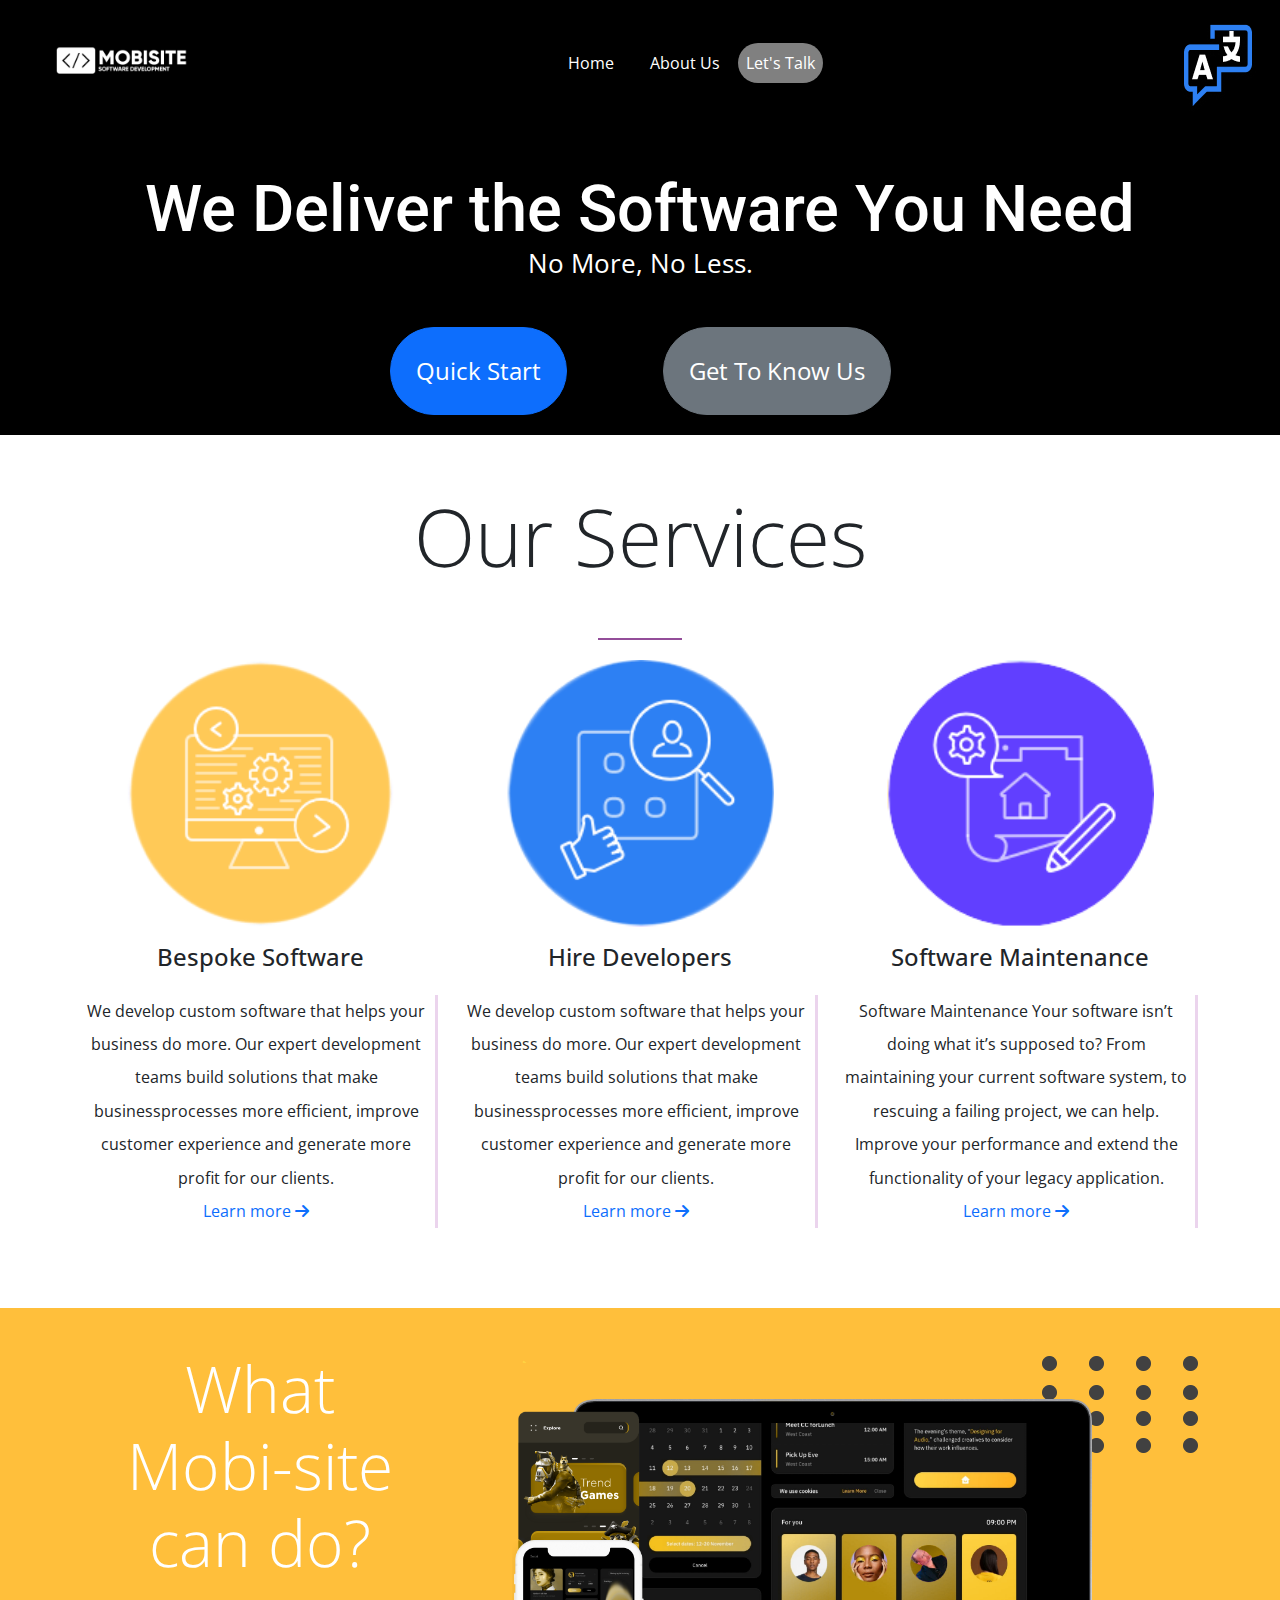
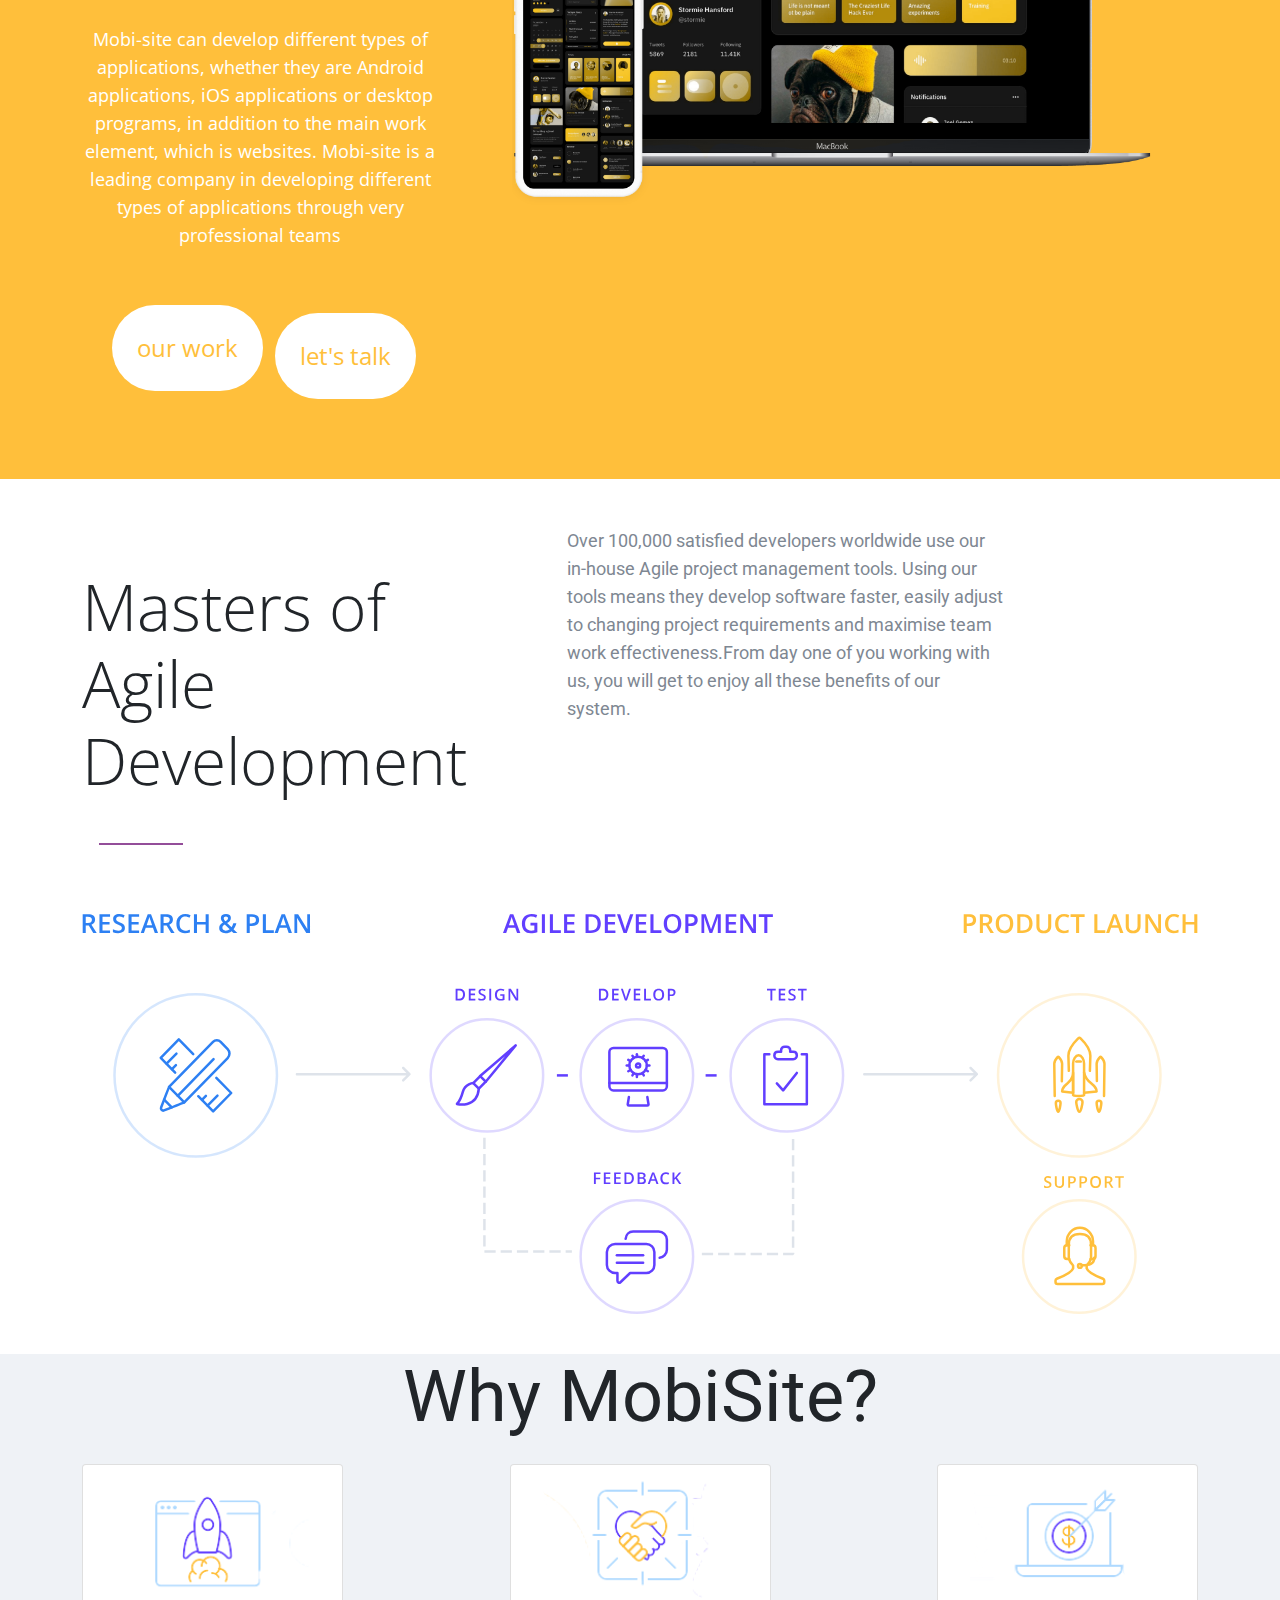
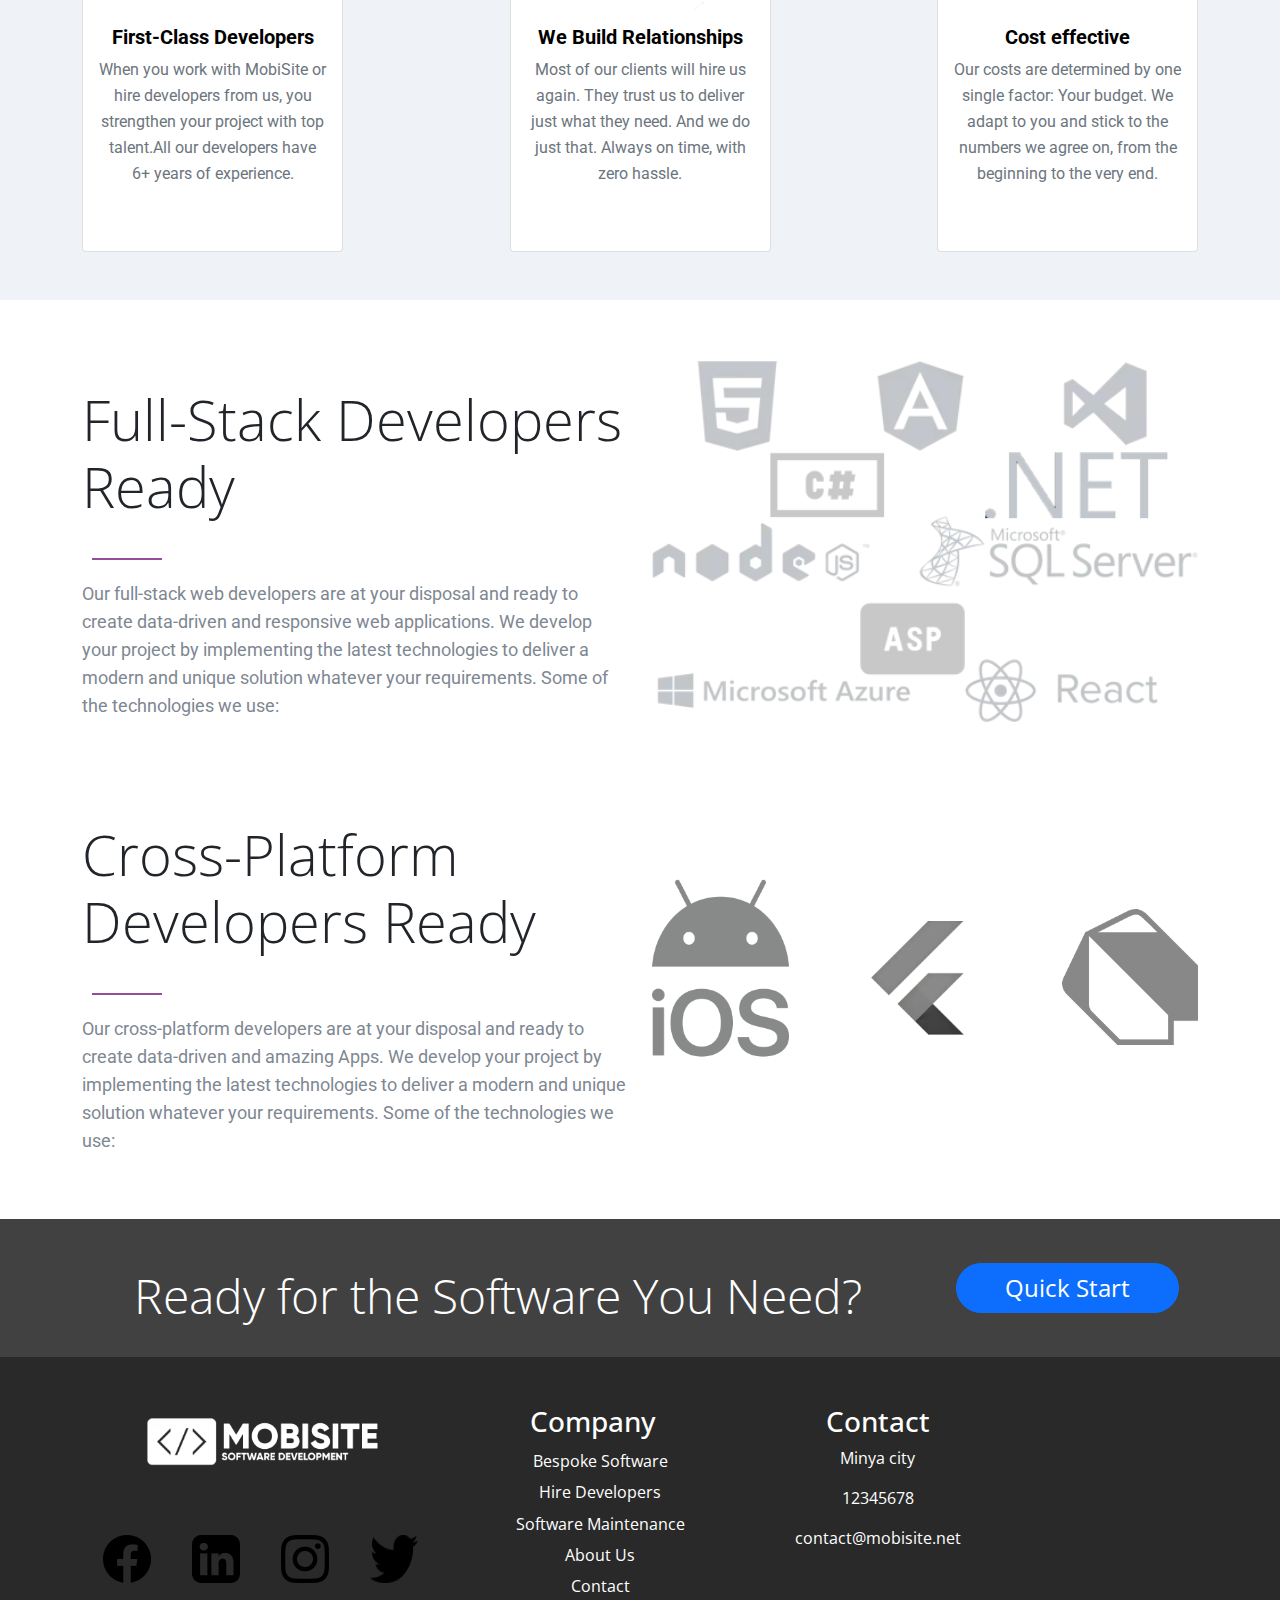
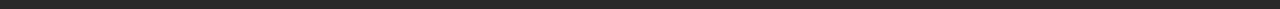
<file: Home/index.html>
<!DOCTYPE html>
<html lang="en">

<head>
    <meta charset="UTF-8">
    <meta http-equiv="X-UA-Compatible" content="IE=edge">
    <meta name="viewport" content="width=device-width, initial-scale=1.0">
    <title>Mobi-Site</title>
    <!--Bootstarp-->
    <link rel="stylesheet" href="css/bootstrap-5.1.3-dist/bootstrap-5.1.3-dist/css/bootstrap.min.css">

    <!--Fonts-->
    <link rel="preconnect" href="https://fonts.googleapis.com">
    <link rel="preconnect" href="https://fonts.gstatic.com" crossorigin>
    <link href="https://fonts.googleapis.com/css2?family=Open+Sans&family=Oswald:wght@300&family=Playfair+Display:ital@1&family=Roboto&display=swap" rel="stylesheet">

    <!--normaliz-->
    <link rel="stylesheet" href="css/normalize.css">

    <!--style-->
    <link rel="stylesheet" href="style.css">

    <!--font aswome-->
    <link rel="stylesheet" href="https://cdnjs.cloudflare.com/ajax/libs/font-awesome/6.0.0/css/all.min.css" integrity="sha512-9usAa10IRO0HhonpyAIVpjrylPvoDwiPUiKdWk5t3PyolY1cOd4DSE0Ga+ri4AuTroPR5aQvXU9xC6qOPnzFeg==" crossorigin="anonymous" referrerpolicy="no-referrer"
    />
</head>

<body>
    <!--Header-->
    <div class="header bg-black">
        <img src="imgs/Home/Component 2.png" class="m-4 d-none d-lg-block float-end" alt="">

        <nav class="navbar navbar-expand-lg  navbar-default navbar-dark">
            <div class="container">
                <a class="navbar-brand" href="#">
                    <img src="imgs/logo/logo mobi site largeFIN.png" width="200px" alt="Mobi-site">
                </a>
                <button class="navbar-toggler " type="button" data-bs-toggle="offcanvas" data-bs-target="#offcanvas" aria-controls="offcanvas" aria-expanded="false" aria-label="Toggle navigation">
                <span class="navbar-toggler-icon"></span>
              </button>


                <div class="offcanvas offcanvas-end" tabindex="-1" id="offcanvas" aria-labelledby="offcanvasLabel">
                    <div class="offcanvas-header ">
                        <h5 class="offcanvas-title " id="offcanvasLabel">Mobi-Site</h5>
                        <button type="button" class="btn-close text-reset" data-bs-dismiss="offcanvas" aria-label="Close"></button>
                    </div>
                    <div class="offcanvas-body ">
                        <ul class="navbar-nav mx-auto mb-2 mb-lg-0">
                            <li class="nav-item">
                                <a class="nav-link active" href="#">Home</a>
                            </li>
                            <li class="nav-item">
                                <a class="nav-link " aria-current="page" href="../Aboutus/index.html">About Us</a>
                            </li>

                            <li class="nav-item let text-center m-lg-auto ">
                                <a class="nav-link " href="../contact/index.html ">Let's Talk</a>
                            </li>
                        </ul>
                    </div>
                </div>
            </div>
        </nav>




        <div class="baner container mt-0">
            <div class="text text-center">
                <h1>We Deliver the Software You Need</h1>
                <span>No More, No Less.</span>
            </div>
            <div class="btns  d-flex justify-content-center flex-wrap flex-md-row m-lg-5 mt-3">
                <button type="button" class="btn btn-primary qs mx-lg-5">Quick Start</button>
                <button type="button" class="btn btn-secondary mx-lg-5 ">Get To Know Us</button>
            </div>
        </div>
    </div>
    <!--Services-->
    <div class="services mt-4">
        <div class="container">
            <h1 class="display-1 text-center">Our Services</h1>
            <div class="line"></div>
            <div class="our-services">
                <div class="row">
                    <div class="col-md-4 our-service d-flex flex-column align-items-center">
                        <img src="imgs/Home/bespoke.png" class="w-75" alt="">
                        <h4 class="mt-3">Bespoke Software</h4>
                        <div class="our-services-title text-center"> We develop custom software that helps your business do more. Our expert development teams build solutions that make businessprocesses more efficient, improve customer experience and generate more profit for our clients.
                            <a href="#" class="d-block">
                                Learn more
                                <i class="fa-solid fa-arrow-right "></i>
                            </a>
                        </div>
                    </div>
                    <div class="col-md-4 our-service d-flex flex-column align-items-center">
                        <img src="imgs/Home/hire.png" class="w-75" alt="">
                        <h4 class="mt-3">Hire Developers</h4>
                        <div class="our-services-title text-center">

                            We develop custom software that helps your business do more. Our expert development teams build solutions that make businessprocesses more efficient, improve customer experience and generate more profit for our clients.
                            <a href="#" class="d-block">
                                Learn more
                                <i class="fa-solid fa-arrow-right "></i>
                            </a>
                        </div>
                    </div>

                    <div class="col-md-4 our-service d-flex flex-column align-items-center">
                        <img src="imgs/Home/main.png" class="w-75" alt="">
                        <h4 class="mt-3">Software Maintenance</h4>
                        <div class="our-services-title text-center">

                            Software Maintenance Your software isn’t doing what it’s supposed to? From maintaining your current software system, to rescuing a failing project, we can help. Improve your performance and extend the functionality of your legacy application.
                            <a href="#" class="d-block">
                                Learn more
                                <i class="fa-solid fa-arrow-right "></i>
                            </a>
                        </div>
                    </div>
                </div>
            </div>
        </div>
    </div>

    <!--What can do-->
    <div class="mobi-site mb-5">
        <div class="container">
            <div class="row">
                <div class="text col-md-4 text-center">

                    <h1 class="display-3 mx-3">What Mobi-site can do?</h1>

                    <p>Mobi-site can develop different types of applications, whether they are Android applications, iOS applications or desktop programs, in addition to the main work element, which is websites. Mobi-site is a leading company in developing
                        different types of applications through very professional teams
                    </p>
                    <div class="buttens mt-5 text-center">
                        <button class="text-center btn p-2 p-md-4 mb-lg-0 mb-md-2 mx-2"> our work</button>
                        <button class="text-center mt-md-3 btn p-2 p-md-4">let's talk</button>
                    </div>
                </div>

                <div class="imgs col-8 d-none d-md-block">
                    <img src="imgs/Home/Component 1.png" class="float-end mt-5" alt="">
                    <img src="imgs/Home/home app sec.png" class="w-50 home-img float-end" alt="">
                </div>
            </div>
        </div>
    </div>

    <!--Masters of Agile-->
    <div class="master mt-5">
        <div class="container">
            <div class="row gx-5  mb-5">
                <div class="col-lg-5">
                    <h1 class="display-3">Masters of Agile Development</h1>
                    <div class="line"></div>
                </div>

                <div class=" master_text col-lg-5">
                    <p>Over 100,000 satisfied developers worldwide use our in-house Agile project management tools. Using our tools means they develop software faster, easily adjust to changing project requirements and maximise team work effectiveness.From
                        day one of you working with us, you will get to enjoy all these benefits of our system.
                    </p>
                </div>
            </div>


            <div class="row mt-4">
                <img src="imgs/Home/masters-of-agile.svg" class="mx-auto d-md-block d-none" alt="">
                <img src="imgs/Home/masters-of-agile-mobile.svg" class="mx-auto d-block d-md-none" alt="">
            </div>
        </div>
    </div>
    </div>

    <!--Why Mobi-site-->
    <div class="why_mobi pb-5">
        <div class="container">
            <h1 class="display-2 text-center m-4">Why MobiSite?</h1>
            <div class="row d-flex justify-content-between">
                <div class="col-md-3 mb-md-0 mb-3">
                    <div class="card pb-5">
                        <img class="card-img-top w-75 mx-auto" src="imgs/Home/rocket.png" alt="Card image cap">
                        <div class="card-body">
                            <h4 class="card-title text-center text-black mb-2">First-Class Developers</h4>
                            <p class="card-text text-muted text-center">When you work with MobiSite or hire developers from us, you strengthen your project with top talent.All our developers have 6+ years of experience.</p>
                        </div>
                    </div>
                </div>

                <div class="col-md-3 mb-md-0 mb-3">
                    <div class="card pb-5">
                        <img class="card-img-top w-75 mx-auto" src="imgs/Home/rel.png" alt="Card image cap">
                        <div class="card-body">
                            <h4 class="card-title text-center text-black mb-2">We Build Relationships</h4>
                            <p class="card-text text-muted text-center">
                                Most of our clients will hire us again. They trust us to deliver just what they need. And we do just that. Always on time, with zero hassle.</p>
                        </div>
                    </div>
                </div>

                <div class="col-md-3 mb-md-0 mb-3">
                    <div class="card pb-5">
                        <img class="card-img-top w-75 mx-auto" src="imgs/Home/cost.png" alt="Card image cap">
                        <div class="card-body">
                            <h4 class="card-title text-center text-black mb-2">Cost effective
                            </h4>
                            <p class="card-text text-muted text-center">
                                Our costs are determined by one single factor: Your budget. We adapt to you and stick to the numbers we agree on, from the beginning to the very end.</p>
                        </div>
                    </div>
                </div>
            </div>
        </div>
    </div>

    <!--full stack-->
    <div class="full mt-5">
        <div class="container">
            <div class="row mb-5">
                <div class="col-md-6">
                    <h1 class="display-4">Full-Stack Developers Ready</h1>
                    <div class="line"></div>
                    <div class="master_text">
                        <p>Our full-stack web developers are at your disposal and ready to create data-driven and responsive web applications. We develop your project by implementing the latest technologies to deliver a modern and unique solution whatever
                            your requirements. Some of the technologies we use:
                        </p>
                    </div>
                </div>

                <div class="col-xs-12 col-sm-6 align-items-center d-flex mt-md-0 mt-3">
                    <img src="imgs/Home/technologies.png" class="w-md-100 w-100" alt="">
                </div>
            </div>
        </div>
    </div>
    </div>

    <!--Cross-Platform Developers Ready-->
    <div class="cross mt-5">
        <div class="container">
            <div class="row mb-5">
                <div class="col-md-6">
                    <h1 class="display-4">Cross-Platform Developers Ready</h1>
                    <div class="line"></div>
                    <div class="master_text">
                        <p>Our cross-platform developers are at your disposal and ready to create data-driven and amazing Apps. We develop your project by implementing the latest technologies to deliver a modern and unique solution whatever your requirements.
                            Some of the technologies we use:

                        </p>
                    </div>
                </div>

                <div class="col-xs-12 col-sm-6 col-md-6 align-items-center d-flex mt-md-0 mt-3">
                    <img src="imgs/Home/Component 3.png" class="w-md-100 w-25" alt="">
                    <img src="imgs/Home/flutter.png" class=" w-50" alt="">
                    <img src="imgs/Home/dart.png" class="w-25" alt="">
                </div>
            </div>
        </div>
    </div>
    </div>

    <!--Ready-->
    <div class="ready">
        <div class="container">
            <div class="row d-flex align-items-center  ">
                <div class="col-xs-8 col-sm-12 col-md-9 ">
                    <h1 class=" display-5  mt-md-5 text-center">Ready for the Software You Need?</h1>
                </div>
                <div class="col-md-3 col-xs-12 col-sm-12 d-flex justify-content-center flex-wrap flex-md-row mt-2 mb-2">
                    <button type="button" class="btn btn-primary px-5">Quick Start</button>
                </div>

            </div>
        </div>
    </div>

    <!--footer-->
    <div class="footer">
        <div class="container">
            <div class="row">
                <div class="col-md-4">
                    <div class="logos">
                        <img src="imgs/logo/logo mobi site largeFIN.png" class="w-100" alt="mobi-site">
                        <div class="scoial d-flex  justify-content-around ">
                            <img src="imgs/social/Inner Plugin Iframe.png" class="logo" alt="">
                            <img src="imgs/social/Inner Plugin Iframe-1.png" class="logo" alt="">
                            <img src="imgs/social/instagram.png" class="logo" alt="">
                            <img src="imgs/social/Vector.png" class="logo" alt="">
                        </div>
                    </div>
                </div>
                <div class="col-md-3 text-center mt-5">
                    <h3 class="campany-title">Company</h3>
                    <ul class="company">
                        <li>
                            <a href="">Bespoke Software</a>
                        </li>
                        <li>
                            <a href=""> Hire Developers</a>
                        </li>
                        <li>
                            <a href="">Software Maintenance</a>
                        </li>
                        <li>
                            <a href="">About Us</a>
                        </li>
                        <li>
                            <a href="">Contact</a>
                        </li>
                    </ul>
                </div>
                <div class="col-md-3 text-center mt-5">
                    <h3>Contact</h3>
                    <p>Minya city</p>
                    <span>12345678</span>
                    <a class="d-block mt-3" href="">contact@mobisite.net</a>
                </div>
            </div>
        </div>
    </div>








    <!--bootstrap js-->
    <script src="css/bootstrap-5.1.3-dist/bootstrap-5.1.3-dist/js/bootstrap.min.js "></script>
</body>

</html>
</file>
<file: Home/style.css>
/* Start Global Rules */
html {
  scroll-behavior: smooth;
}

body {
  font-family: 'Roboto', sans-serif;
  font-family: 'Open Sans', sans-serif;
}

a {
  text-decoration: none;
}

ul {
  list-style: none;
  margin: 0;
  padding: 0;
}

/* end Global Rules */
/*Header*/
.header .navbar {
  background-color: black !important;
  -webkit-transition: opacity 1.2s;
  transition: opacity 1.2s;
}

.header .navbar .nav-item {
  margin: 10px;
}

.header .navbar .nav-item a {
  color: #fff !important;
}

.header .navbar .let {
  border-radius: 100px;
  background-color: gray;
}

@media (max-width: 769px) {
  .header .navbar .offcanvas-header {
    background: black;
    color: #fff;
  }
  .header .navbar .btn-close {
    background-color: #fff !important;
  }
  .header .navbar .nav-item a {
    text-align: center;
    font-size: 20px;
    font-weight: bolder;
    color: black !important;
  }
  .header .navbar .let {
    background-color: #B8BABAF5;
    border-radius: 20px 20px 20px;
    padding: 2px;
    font-weight: bolder;
    font-size: 20px;
  }
}

.header .baner h1 {
  font-size: 65px;
  color: white;
  padding-bottom: 0;
  margin-bottom: 0;
  font-family: 'Roboto', sans-serif;
}

@media (max-width: 768px) {
  .header .baner h1 {
    font-size: 40px;
  }
}

.header .baner span {
  margin-top: 20px;
  color: white;
  font-size: 26px;
  line-height: 30px;
}

@media (max-width: 768px) {
  .header .baner span {
    font-size: 15px;
  }
}

.header .baner .btns {
  padding-bottom: 20px;
}

@media (max-width: 768px) {
  .header .baner .btns {
    display: -webkit-box;
    display: -ms-flexbox;
    display: flex;
    -webkit-box-orient: vertical;
    -webkit-box-direction: normal;
        -ms-flex-direction: column;
            flex-direction: column;
  }
}

.header .baner .btns button {
  border-radius: 100px;
  padding: 25px;
  font-size: 24px;
}

@media (max-width: 768px) {
  .header .baner .btns button {
    padding: 15px;
    font-size: 19px;
    margin: 10px;
    font-weight: 500;
  }
}

.offcanvas-title {
  color: white;
}

/*Start services*/
.services {
  position: relative;
}

.line {
  margin-left: auto;
  margin-right: auto;
  height: 2px;
  width: 84px;
  background-color: #934D99;
  margin-top: 15px;
  margin-bottom: 20px;
}

.our-services-title {
  margin-top: 15px;
  line-height: 33.4px;
  padding-right: 5px;
}

.our-services-title {
  border-right: 3px solid #BC71C24D;
}

/*mobi-site*/
.mobi-site {
  margin-top: 80px;
  position: relative;
  background-color: #FFBF3B;
  padding-bottom: 80px;
}

.mobi-site .text h1 {
  font-family: 'Open Sans';
  color: white;
}

.mobi-site .text p {
  font-family: 'Open Sans';
  font-size: 18px;
  line-height: 28px;
  color: white;
}

.mobi-site .home-img {
  position: absolute;
  right: 10%;
  top: 52px;
}

.mobi-site .buttens button {
  background-color: #fff;
  color: #FFBF3B;
  border-radius: 100px;
  padding: 25px;
  font-size: 24px;
}

/*Master*/
.master {
  position: relative;
  margin-top: 40px;
}

.master .line {
  margin-left: 17px;
  height: 2px;
  width: 84px;
  background-color: #934D99;
  margin-top: 15px;
  margin-bottom: 20px;
}

.master .master_text p {
  color: #7e8792;
  font-family: Roboto;
  font-size: 18px;
  line-height: 28px;
}

/*WHt-mobi-site*/
.why_mobi {
  margin-top: 40px;
  background-color: #EFF2F6;
}

.why_mobi h1 {
  font-family: 'Roboto';
  font-weight: 400;
}

.why_mobi .card-body h4 {
  font-family: 'Roboto';
  line-height: 23px;
  font-size: 20px;
  font-weight: bolder;
}

.why_mobi .card-body p {
  font-family: 'Roboto';
  font-size: 16px;
  line-height: 26px;
}

/*full stack*/
.full {
  position: relative;
  margin-top: 40px;
}

.full .line {
  margin-left: 10px;
  height: 2px;
  width: 70px;
  background-color: #934D99;
  margin-top: 15px;
  margin-bottom: 20px;
}

.full .master_text p {
  color: #7e8792;
  font-family: Roboto;
  font-size: 18px;
  line-height: 28px;
}

/*cross*/
.cross {
  position: relative;
  margin-top: 40px;
}

.cross .line {
  margin-left: 10px;
  height: 2px;
  width: 70px;
  background-color: #934D99;
  margin-top: 15px;
  margin-bottom: 20px;
}

.cross .master_text p {
  color: #7e8792;
  font-family: Roboto;
  font-size: 18px;
  line-height: 28px;
}

/*ready*/
.ready {
  position: relative;
  margin-top: 40px;
  background-color: #414141;
}

.ready h1 {
  color: #fff;
}

.ready button {
  border-radius: 100px;
  font-size: 24px;
}

@media (max-width: 768px) {
  .ready button button {
    font-size: 19px;
    font-weight: 500;
  }
}

/*Footer*/
.footer {
  position: relative;
  margin-top: 40;
  background-color: #292929;
  color: #fff;
}

.footer h3 {
  font-weight: 500;
}

.footer a {
  color: #fff;
}

.footer .logos .logo {
  outline: none;
  -webkit-appearance: none;
     -moz-appearance: none;
          appearance: none;
  border: none;
}

.footer .company li {
  margin: 15px;
  margin-right: 0;
  font-size: 14;
  line-height: 16.14px;
  font-weight: 400;
}

.footer .company li a {
  color: #fff;
}

.footer .company li a:hover {
  color: gray;
}
/*# sourceMappingURL=style.css.map */
</file>
